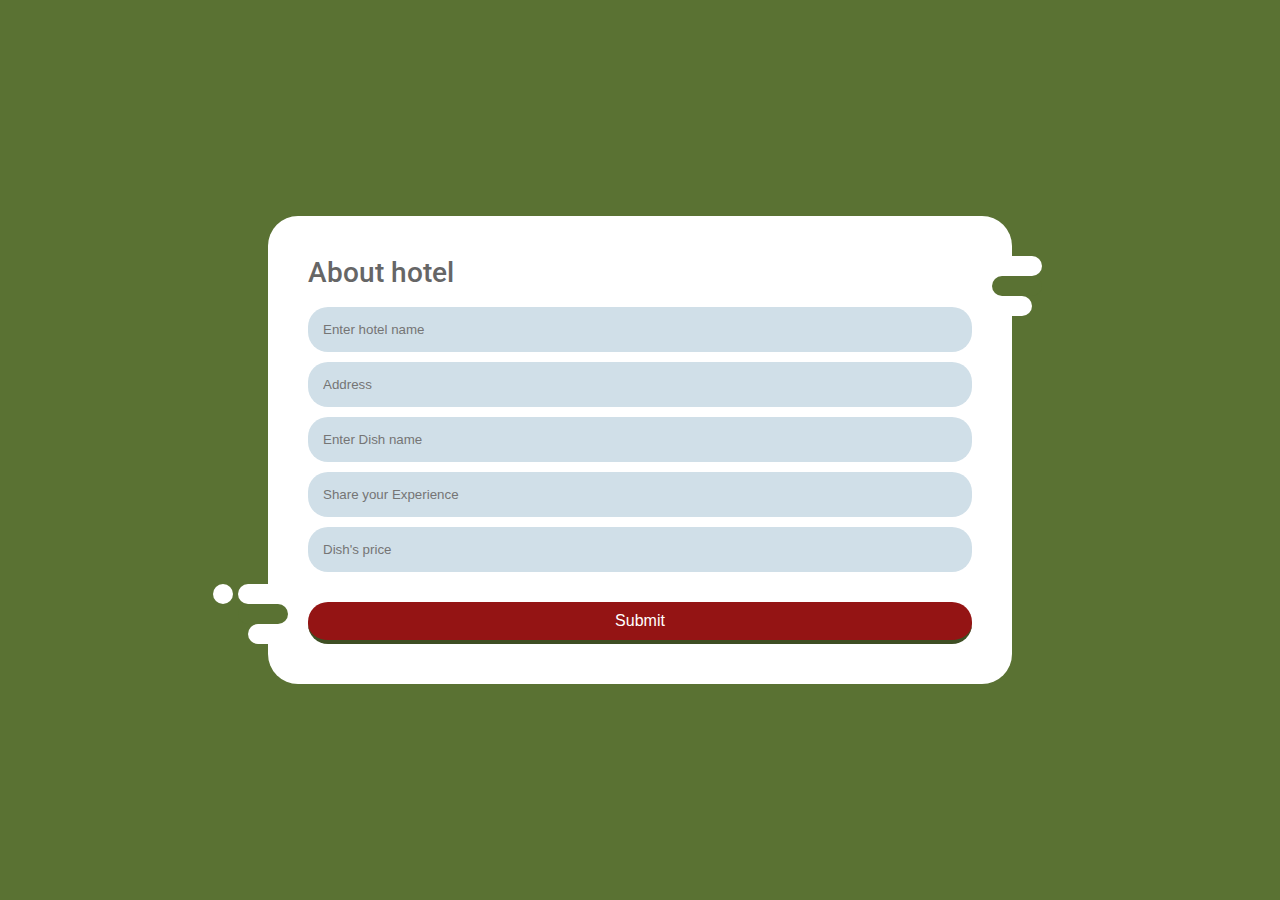
<file: add_hotel.html>
<!DOCTYPE html>
<html>
  <head>
    <title>Contact us</title>
    <link href="https://fonts.googleapis.com/css?family=Roboto:300,400,500,700" rel="stylesheet">
    <style>
      * {
      box-sizing: border-box;
      }
      html, body {
      min-height: 100vh;
      padding: 0;
      margin: 0;
      font-family: Roboto, Arial, sans-serif;
      font-size: 14px; 
      color: #666;
      }
      input, textarea { 
      outline: none;
      }
      body {
      display: flex;
      justify-content: center;
      align-items: center;
      padding: 20px;
      background: #5a7233;
      }
      h1 {
      margin-top: 0;
      font-weight: 500;
      }
      form {
      position: relative;
      width: 80%;
      border-radius: 30px;
      background: #fff;
      }
      .form-left-decoration,
      .form-right-decoration {
      content: "";
      position: absolute;
      width: 50px;
      height: 20px;
      border-radius: 20px;
      background: #5a7233;
      }
      .form-left-decoration {
      bottom: 60px;
      left: -30px;
      }
      .form-right-decoration {
      top: 60px;
      right: -30px;
      }
      .form-left-decoration:before,
      .form-left-decoration:after,
      .form-right-decoration:before,
      .form-right-decoration:after {
      content: "";
      position: absolute;
      width: 50px;
      height: 20px;
      border-radius: 30px;
      background: #fff;
      }
      .form-left-decoration:before {
      top: -20px;
      }
      .form-left-decoration:after {
      top: 20px;
      left: 10px;
      }
      .form-right-decoration:before {
      top: -20px;
      right: 0;
      }
      .form-right-decoration:after {
      top: 20px;
      right: 10px;
      }
      .circle {
      position: absolute;
      bottom: 80px;
      left: -55px;
      width: 20px;
      height: 20px;
      border-radius: 50%;
      background: #fff;
      }
      .form-inner {
      padding: 40px;
      }
      .form-inner input,
      .form-inner textarea {
      display: block;
      width: 100%;
      padding: 15px;
      margin-bottom: 10px;
      border: none;
      border-radius: 20px;
      background: #d0dfe8;
      }
      .form-inner textarea {
      resize: none;
      }
      button {
      width: 100%;
      padding: 10px;
      margin-top: 20px;
      border-radius: 20px;
      border: none;
      border-bottom: 4px solid #3e4f24;
      background: #941414; 
      font-size: 16px;
      font-weight: 400;
      color: #fff;
      }
      button:hover {
      background: #5a7233;
      } 
      @media (min-width: 568px) {
      form {
      width: 60%;
      }
      }
    </style>
  </head>
  <body>
    <form action="{% url 'hotel' %}" id="frm" class="decor" method="post" enctype="multipart/pictures">

      <div class="form-left-decoration"></div>
      <div class="form-right-decoration"></div>
      <div class="circle"></div>
      <div class="form-inner">
         
    
        <h1>About hotel</h1>
        <input type="text" id="hotel_name" name="hotel_name" placeholder="Enter hotel name">
        <input type="text" id="addr" name="addr" placeholder="Address">
        <input type="text" id="dishName"  name="dish_name" placeholder="Enter Dish name">
        <!-- <input type="file" id="" name="picture" placeholder="Upload picture"> -->
        <input type="text" id="about" name="about" placeholder="Share your Experience">
        <input type="text" id="price" name="price" placeholder="Dish's price">
        <button type="submit" id="hotBtn">Submit</button>
      </div>
    </form>
    <script>
      let hotel_name = document.getElementById("hotel_name").value;
      let addr = document.getElementById("addr");
      let dishName = document.getElementById("dishName").value;
      let about = document.getElementById("about").value;
      let price = document.getElementById("price").value;
      let hotBtn = document.getElementById("hotBtn")
      hotBtn.addEventListener("click", (e) => {
        e.preventDefault();
      const frm  = document.getElementById("frm")
      const hotel_name = frm.hotel_name.value;
      const addr = frm.addr.value;
      const price = frm.price.value;
      const about = frm.about.value;
        console.log(addr);
        localStorage.setItem("hotel_name", hotel_name)
        localStorage.setItem("addr", addr)
        localStorage.setItem("dishName", dishName)
        localStorage.setItem("about", about)
        localStorage.setItem("price", price)
        window.location.href = "http://127.0.0.1:5500/Add_Restaurant.html"
      })
    </script>
  </body>
</html>
</file>
